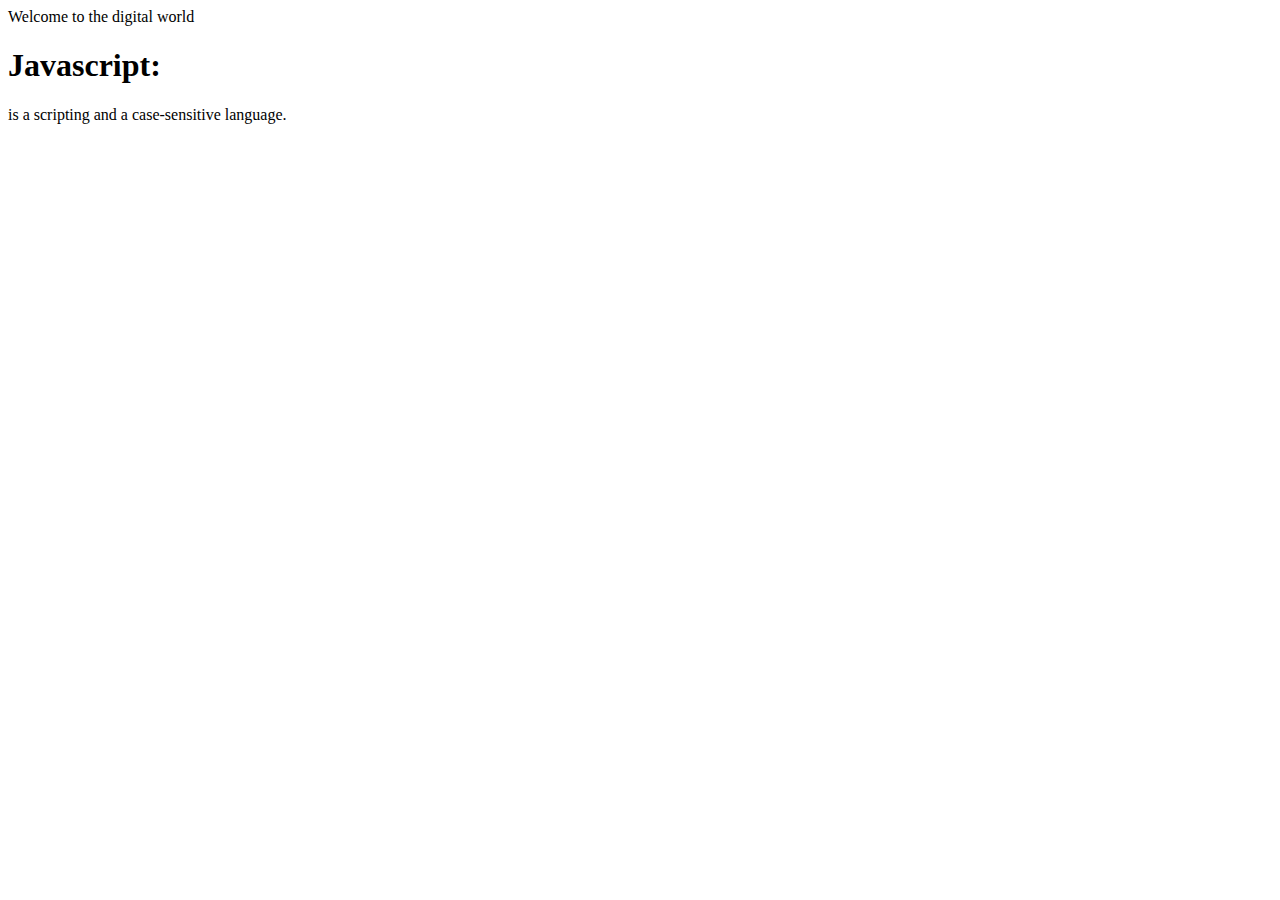
<file: index.html>
<!DOCTYPE html>
<html lang="en">
<head>
    <meta charset="UTF-8">
    <meta name="viewport" content="width=device-width, initial-scale=1.0">
    <title>Document</title>
    <script src="./js/index.js">
        
    </script>
</head>
<body>
    
</body>
</html>
</file>
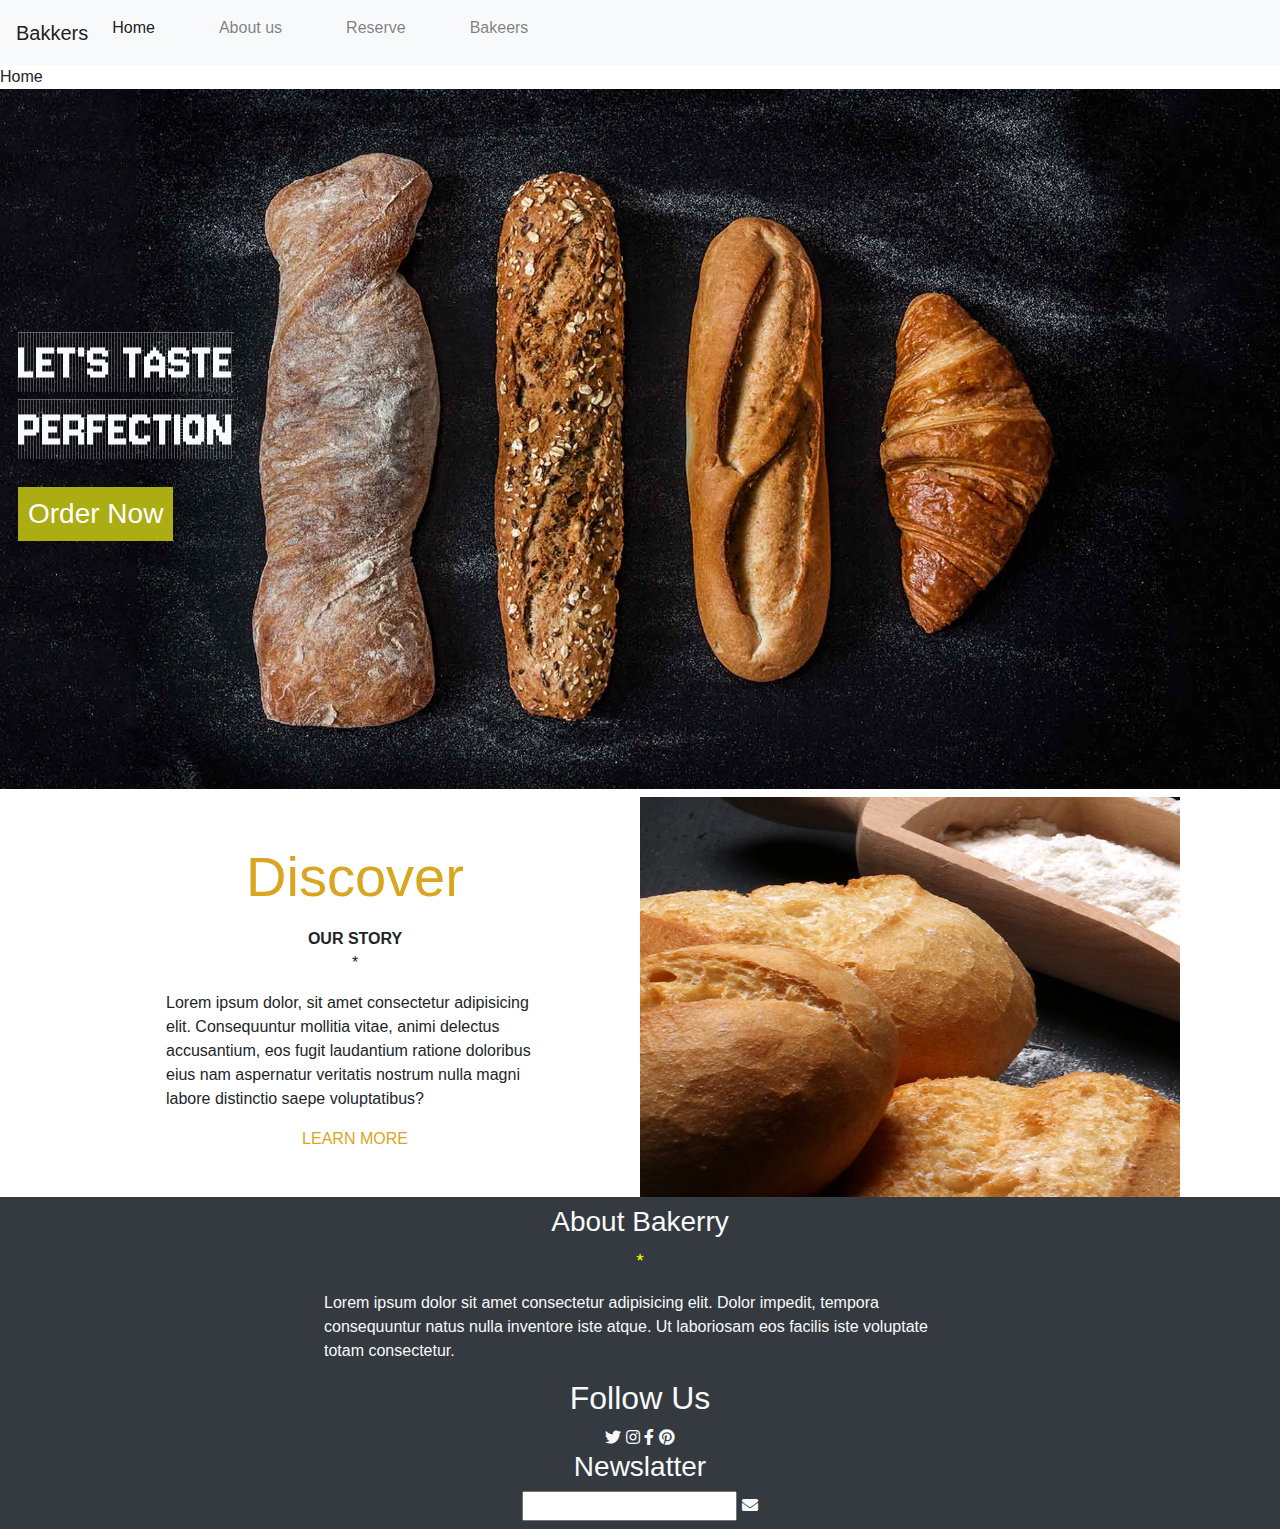
<file: cars/index.html>
<!DOCTYPE html>
<html lang="en">
  <head>
    <meta charset="UTF-8" />
    <meta name="viewport" content="width=device-width, initial-scale=1.0" />
    <title>HOMEPAGE- Bakery</title>
    <!-- Bootstrap CSS -->
    <link
      rel="stylesheet"
      href="https://cdn.jsdelivr.net/npm/bootstrap@4.0.0/dist/css/bootstrap.min.css"
      integrity="sha384-Gn5384xqQ1aoWXA+058RXPxPg6fy4IWvTNh0E263XmFcJlSAwiGgFAW/dAiS6JXm"
      crossorigin="anonymous"
    />
    <link rel="preconnect" href="https://fonts.googleapis.com" />
    <link rel="preconnect" href="https://fonts.gstatic.com" crossorigin />
    <link
      href="https://fonts.googleapis.com/css2?family=Jersey+10+Charted&display=swap"
      rel="stylesheet"
    />
    <script
      src="https://code.jquery.com/jquery-3.2.1.slim.min.js"
      integrity="sha384-KJ3o2DKtIkvYIK3UENzmM7KCkRr/rE9/Qpg6aAZGJwFDMVNA/GpGFF93hXpG5KkN"
      crossorigin="anonymous"
    ></script>
    <script
      src="https://cdn.jsdelivr.net/npm/popper.js@1.12.9/dist/umd/popper.min.js"
      integrity="sha384-ApNbgh9B+Y1QKtv3Rn7W3mgPxhU9K/ScQsAP7hUibX39j7fakFPskvXusvfa0b4Q"
      crossorigin="anonymous"
    ></script>
    <script
      src="https://cdn.jsdelivr.net/npm/bootstrap@4.0.0/dist/js/bootstrap.min.js"
      integrity="sha384-JZR6Spejh4U02d8jOt6vLEHfe/JQGiRRSQQxSfFWpi1MquVdAyjUar5+76PVCmYl"
      crossorigin="anonymous"
    ></script>
    <link
      rel="stylesheet"
      href="https://cdnjs.cloudflare.com/ajax/libs/font-awesome/5.14.0/css/all.min.css"
    />
  </head>
  <body>
    <div id="container">
      <nav class="navbar navbar-expand-lg navbar-light bg-light">
        <a class="navbar-brand" href="#">Bakkers</a>
        <button
          class="navbar-toggler"
          type="button"
          data-toggle="collapse"
          data-target="#navbarNav"
          aria-controls="navbarNav"
          aria-expanded="false"
          aria-label="Toggle navigation"
        >
          <span class="navbar-toggler-icon"></span>
        </button>
        <div style="width: 60%" class="collapse navbar-collapse" id="navbarNav">
          <ul class="navbar-nav">
            <li class="nav-item active">
              <a class="nav-link" href="./index.html"
                >Home <span class="sr-only">(current)</span></a
              >
            </li>
            <hr class="m-4 bg-dark" />

            <li class="nav-item">
              <a class="nav-link" href="about.html">About us</a>
            </li>
            <hr class="m-4 bg-dark" />

            <li class="nav-item">
              <a class="nav-link" href="reserve.html">Reserve</a>
            </li>
            <hr class="m-4 bg-dark" />

            <li class="nav-item">
              <a class="nav-link" href="bakers.html">Bakeers</a>
            </li>
          </ul>
        </div>
      </nav>
      <main id="main" style="min-height: 500px">
        Home
        <section
          class="row d-flex flex-column pl-5 justify-content-center align-items-start"
          id="homeShow"
        >
          <div
            id="taste"
            class="font display-4 h1 row text-light d-flex flex-column"
          >
            LET'S TASTE
            <p>PERFECTION</p>
          </div>
          <a href="#" class="row display-6 h3" id="order" type="button"
            >Order Now</a
          >
        </section>
        <style>
          #homeShow {
            background-image: url("assets/images/hero-bg.jpg");
            background-repeat: no-repeat;
            background-position: center;
            background-size: cover;
            min-height: 700px;
          }
          #order {
            background-color: rgb(172, 172, 19);
            padding: 10px;
            text-decoration: none;
            color: white;
          }
          #taste {
            font-family: "Jersey 10 Charted", sans-serif;
            font-weight: 400;
            font-style: normal;
          }
        </style>
        <section class="mt-2 container" id="story">
          <div class="row p-0 m-0">
            <div
            class="col p-0 d-flex flex-column align-items-center justify-content-center">
            <p style="color: goldenrod;" class="display-4">Discover</p>
            <strong>OUR STORY</strong>
            <p>*</p>
            <p style="width: 70%;">
            Lorem ipsum dolor, sit amet consectetur adipisicing elit.
             Consequuntur mollitia vitae, animi delectus accusantium, eos
              fugit laudantium ratione doloribus eius nam aspernatur
               veritatis nostrum nulla magni labore distinctio saepe voluptatibus?
            </p>
            <a href="#" style="color: goldenrod;">LEARN MORE</a>
          </div>
          <img 
          width="100"
          height="400"
          src="./assets/images/story-img.jpg"
           alt="burgers"
           class="col"/>
           
          </div> 
        </section>
      </main>
      <footer
        id="footer"
        class="p-2 bg-dark text-light d-flex justify-content-center align-items-center flex-column"
      >
        <h3>About Bakerry</h3>
        <p style="color: yellow; font-size: larger">*</p>
        <p class="w-50">
          Lorem ipsum dolor sit amet consectetur adipisicing elit. Dolor
          impedit, tempora consequuntur natus nulla inventore iste atque. Ut
          laboriosam eos facilis iste voluptate totam consectetur.
        </p>
        <h2>Follow Us</h2>
        <div>
          <span>
            <i class="fab fa-twitter"></i>
          </span>

          <span>
            <i class="fab fa-instagram"></i>
          </span>

          <span>
            <i class="fab fa-facebook-f"></i>
          </span>

          <span>
            <i class="fab fa-pinterest"></i>
          </span>
        </div>
        <h3>Newslatter</h3>
        <form action="">
          <input type="email" name="email" id="email" />
          <i class="fas fa-envelope"></i>
        </form>
      </footer>
    </div>
  </body>
</html>
</file>
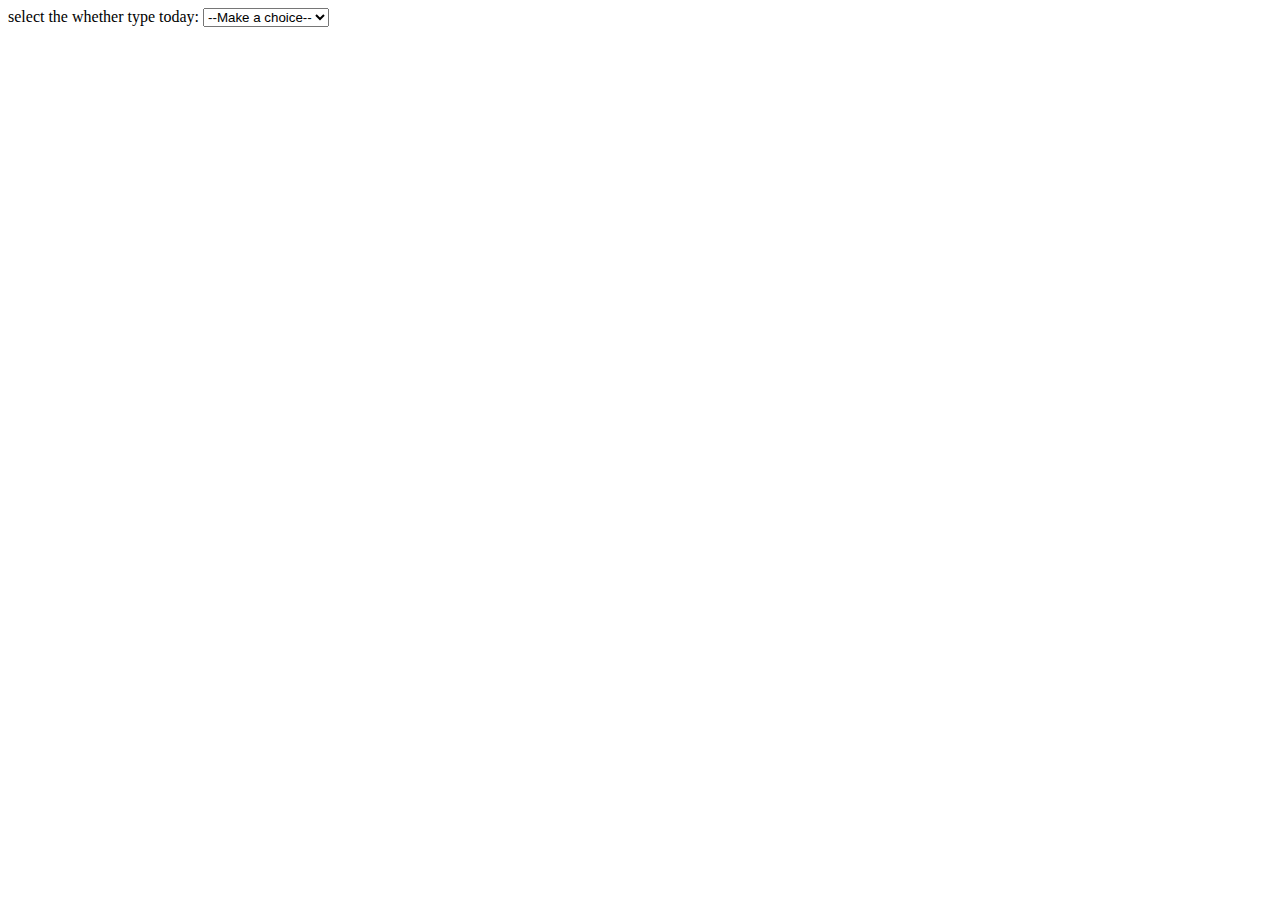
<file: conditional.html>
<!DOCTYPE html>
<html lang="en">
<head>
    <meta charset="UTF-8">
    <meta name="viewport" content="width=device-width, initial-scale=1.0">
    <title>Document</title>
    <script src="conditional.js" defer></script>
</head>
<body>
   <form action="">
    <label for="weather">select  the whether type today:</label>
   <select id="whether">
    <option value="">--Make a choice--</option>
    <option value="sunny">Sunny</option>
    <option value="rainy">Rainy</option>
    <option value="snowing">Snowing</option>
    <option value="overcast">Overcast</option>
   </select>
</form> 
<p></p>
</body>
</html>
</file>
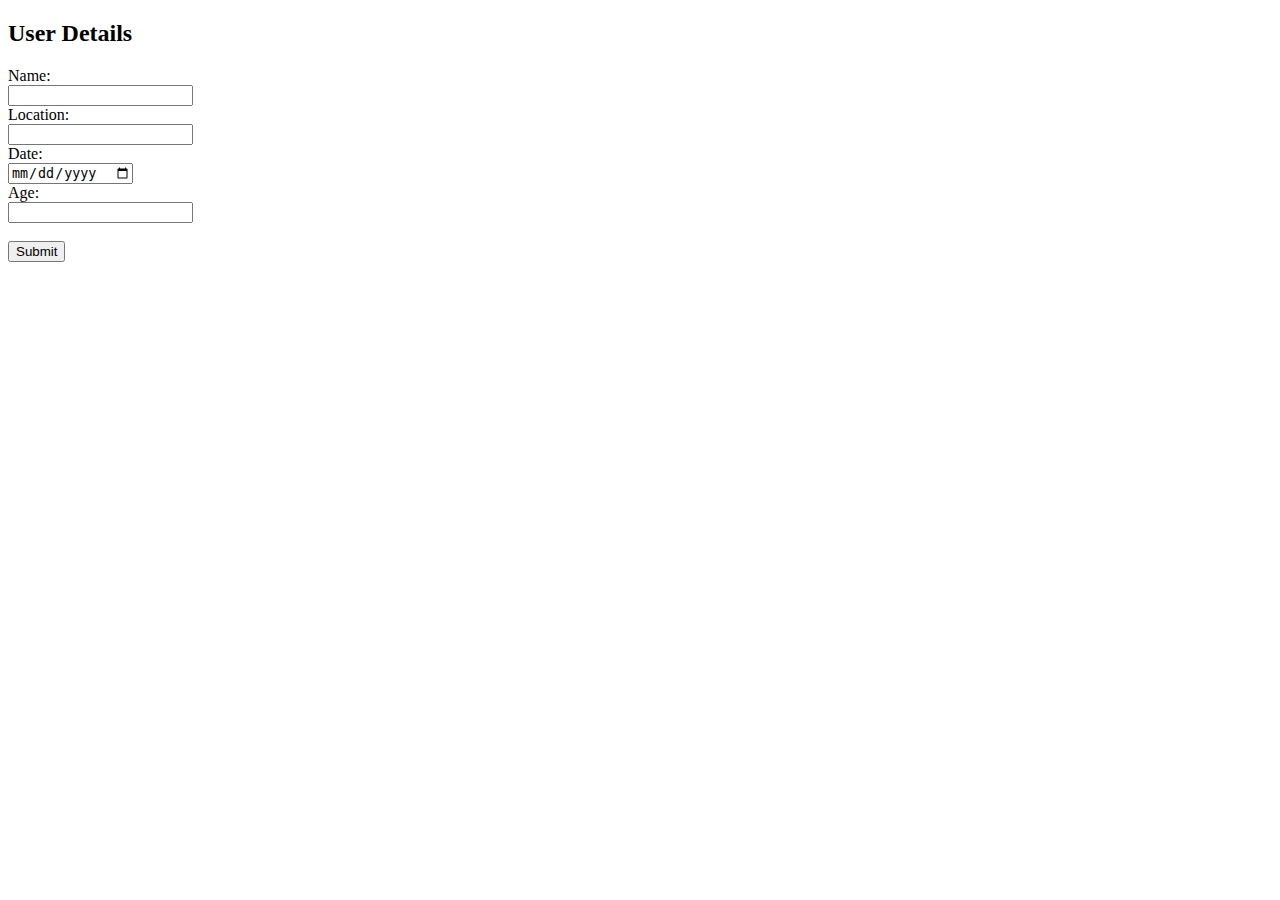
<file: form.html>
<!DOCTYPE html>
<html lang="en">
<head>
<meta charset="UTF-8">
<meta name="viewport" content="width=device-width, initial-scale=1.0">
<title>User Details Form</title>
<script src="form.js" defer></script>
</head>
<body>

<h2>User Details </h2>

<form id="form" >
  <label for="name">Name:</label><br>
  <input type="text" id="name" ><br>
  
  <label for="location">Location:</label><br>
  <input type="text" id="location"  ><br>
  
  <label for="date">Date:</label><br>
  <input type="date" id="date" ><br>
  
  <label for="age">Age:</label><br>
  <input type="number" id="age"  ><br><br>
  
  <input type="submit" id="submit" >
</form>
<div id="display"></div>
</body>

</html>
</file>
